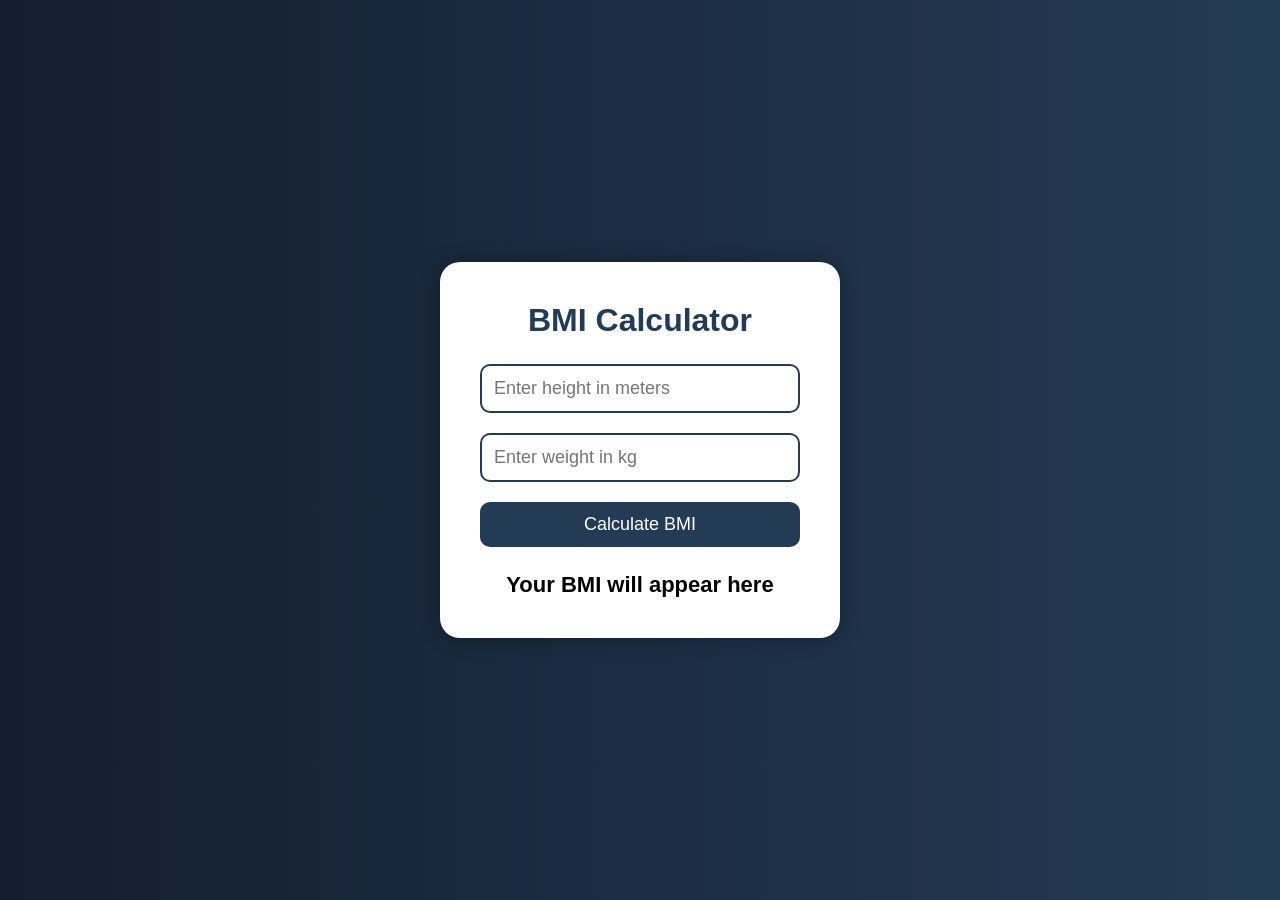
<file: BMI-Calculator/index.html>
<!DOCTYPE html>
<html lang="en">

<head>
    <meta charset="UTF-8">
    <meta name="viewport" content="width=device-width, initial-scale=1.0">
    <title>BMI Calculator</title>

    <link rel="stylesheet" href="style.css">
</head>

<body>

    <div class="container">

        <h1>BMI Calculator</h1>

        <input type="number" id="height" placeholder="Enter height in meters">

        <input type="number" id="weight" placeholder="Enter weight in kg">

        <button id="calculateBtn">Calculate BMI</button>

        <div id="result">Your BMI will appear here</div>

    </div>

    <script src="script.js"></script>

</body>

</html>
</file>
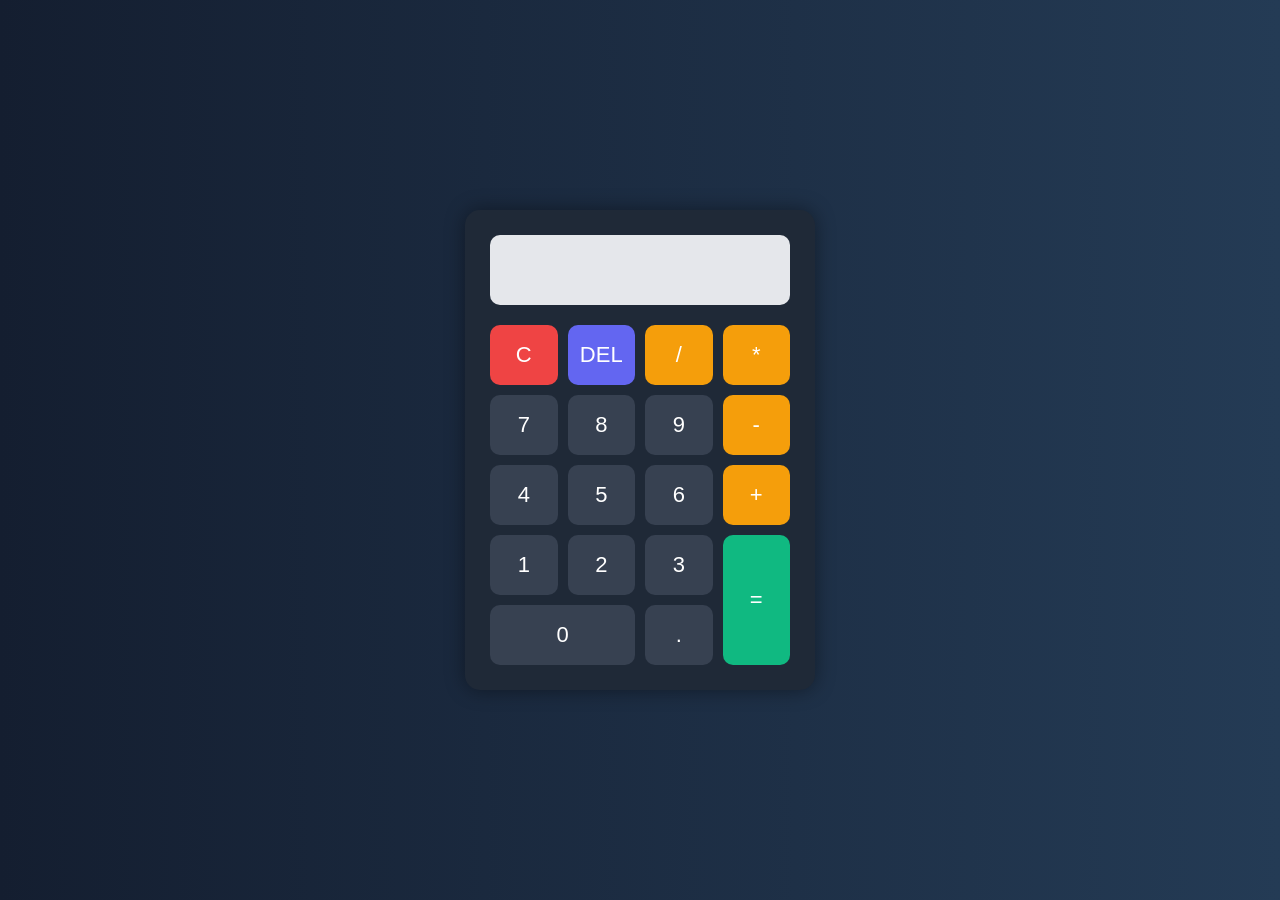
<file: Calculator-App/index.html>
<!DOCTYPE html>
<html lang="en">

<head>
    <meta charset="UTF-8">
    <meta name="viewport" content="width=device-width, initial-scale=1.0">
    <title>Calculator App</title>

    <link rel="stylesheet" href="style.css">
</head>

<body>

    <div class="calculator">

        <input type="text" id="display" readonly>

        <div class="buttons">

            <button class="clear">C</button>
            <button class="delete">DEL</button>
            <button class="operator">/</button>
            <button class="operator">*</button>

            <button>7</button>
            <button>8</button>
            <button>9</button>
            <button class="operator">-</button>

            <button>4</button>
            <button>5</button>
            <button>6</button>
            <button class="operator">+</button>

            <button>1</button>
            <button>2</button>
            <button>3</button>
            <button class="equal">=</button>

            <button class="zero">0</button>
            <button>.</button>

        </div>

    </div>

    <script src="script.js"></script>

</body>

</html>
</file>
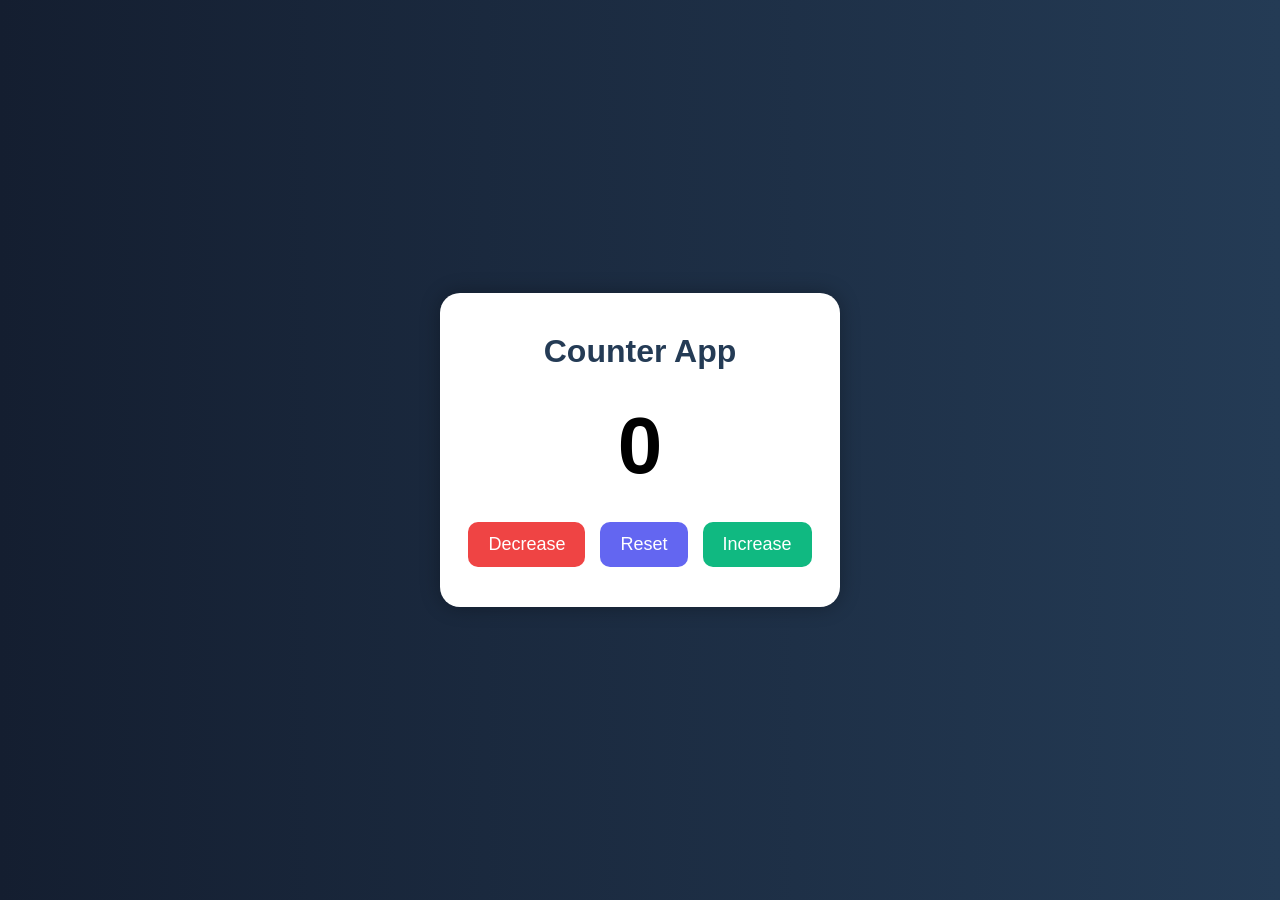
<file: Counter-App/index.html>
<!DOCTYPE html>
<html lang="en">

<head>
    <meta charset="UTF-8">
    <meta name="viewport" content="width=device-width, initial-scale=1.0">
    <title>Counter App</title>

    <link rel="stylesheet" href="style.css">
</head>

<body>

    <div class="container">

        <h1>Counter App</h1>

        <div id="count">0</div>

        <div class="buttons">

            <button id="decrease">Decrease</button>

            <button id="reset">Reset</button>

            <button id="increase">Increase</button>

        </div>

    </div>

    <script src="script.js"></script>

</body>

</html>
</file>
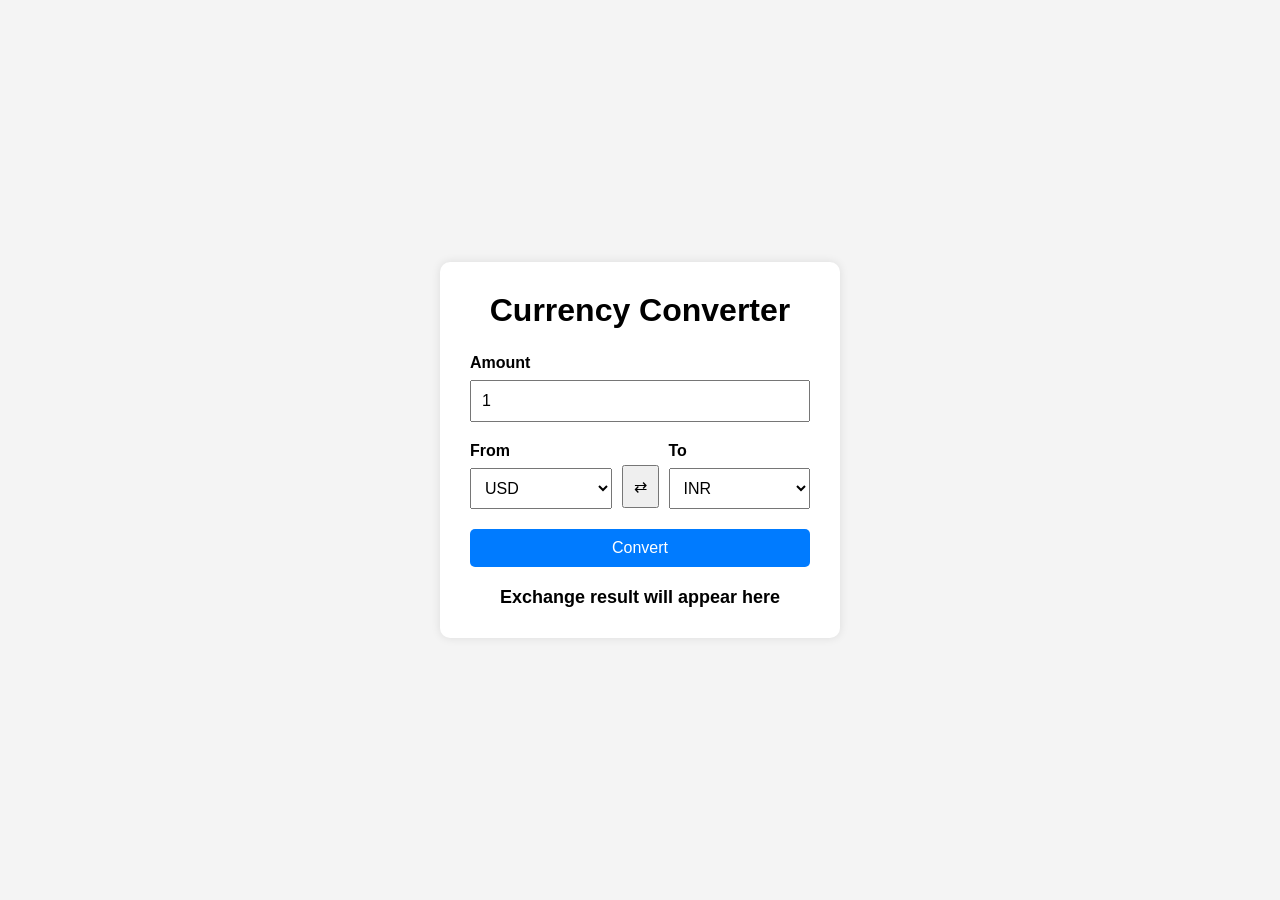
<file: Currency-Converter/index.html>
<!DOCTYPE html>
<html lang="en">
<head>
  <meta charset="UTF-8" />
  <meta name="viewport" content="width=device-width, initial-scale=1.0"/>
  <title>Currency Converter</title>
  <link rel="stylesheet" href="style.css" />
</head>
<body>

  <div class="container">
    <h1>Currency Converter</h1>

    <div class="input-group">
      <label for="amount">Amount</label>
      <input type="number" id="amount" placeholder="Enter amount" value="1" />
    </div>

    <div class="currency-container">

      <div class="currency-box">
        <label for="fromCurrency">From</label>
        <select id="fromCurrency"></select>
      </div>

      <button id="swapBtn">⇄</button>

      <div class="currency-box">
        <label for="toCurrency">To</label>
        <select id="toCurrency"></select>
      </div>

    </div>

    <button id="convertBtn">Convert</button>

    <div class="result" id="result">
      Exchange result will appear here
    </div>

  </div>

  <script src="script.js"></script>
</body>
</html>
</file>
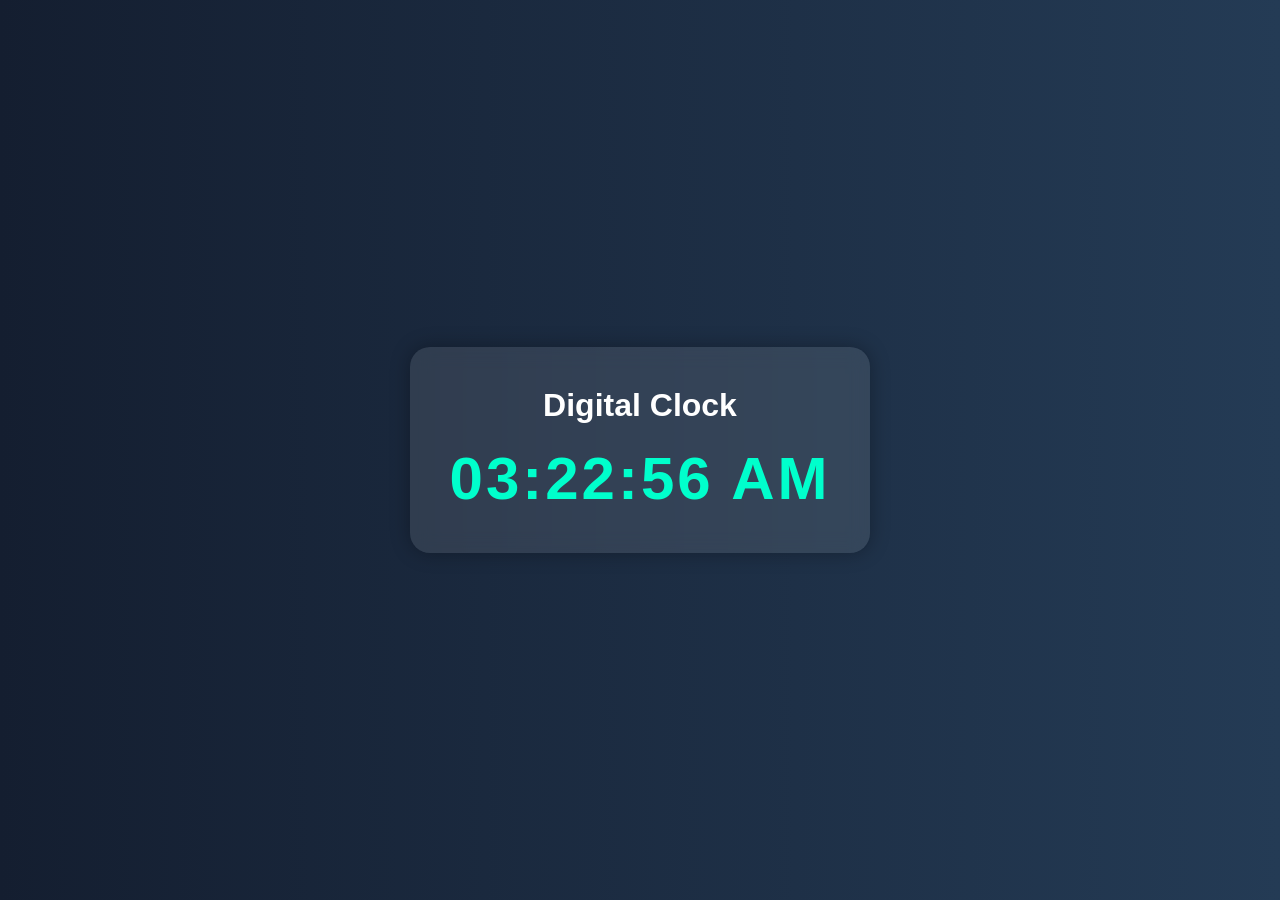
<file: Digital-Clock-Project/index.html>
<!DOCTYPE html>
<html lang="en">

<head>
    <meta charset="UTF-8">
    <meta name="viewport" content="width=device-width, initial-scale=1.0">
    <title>Digital Clock</title>

    <link rel="stylesheet" href="style.css">
</head>

<body>

    <div class="clock-container">

        <h1>Digital Clock</h1>

        <div id="clock">
            00:00:00
        </div>

    </div>

    <script src="script.js"></script>

</body>

</html>
</file>
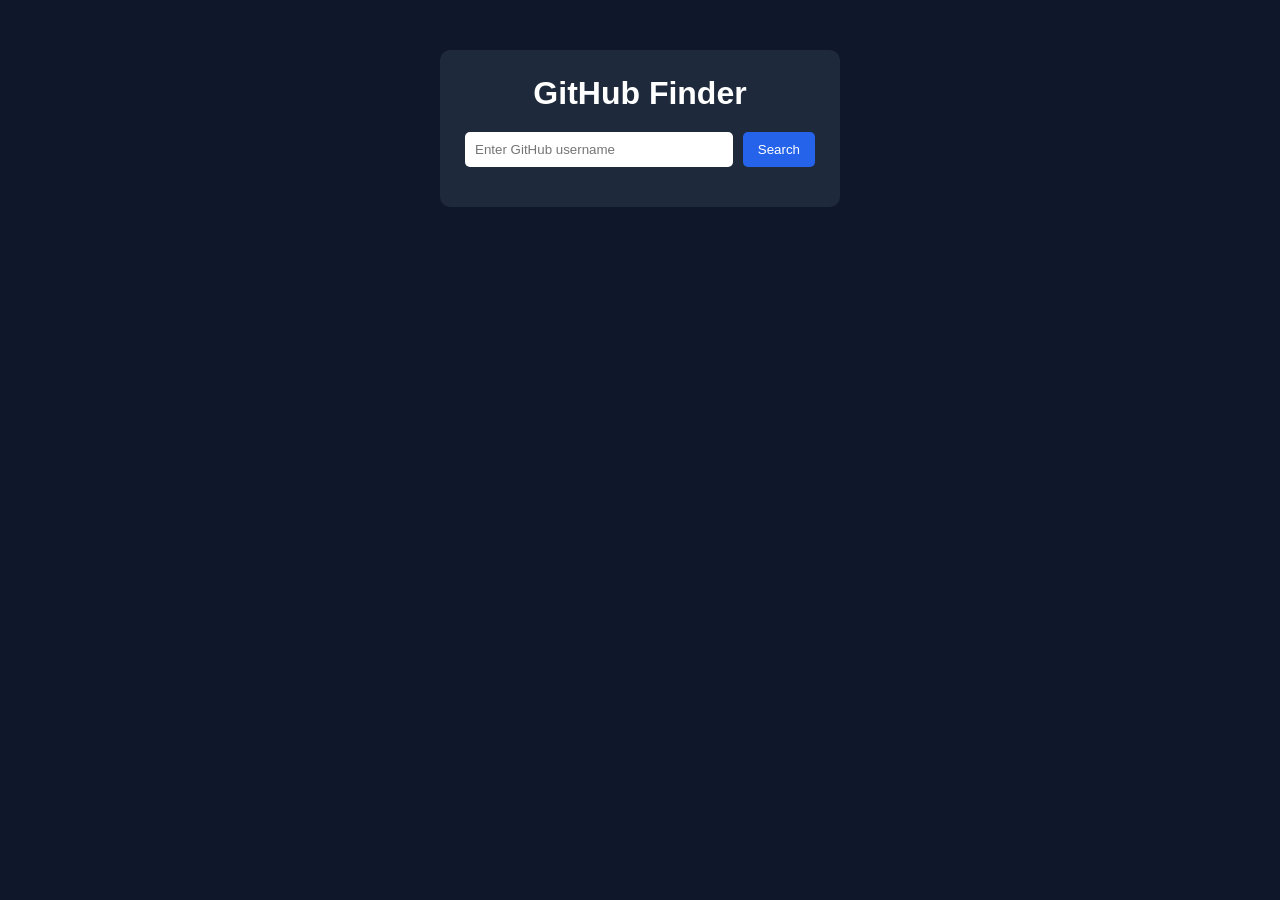
<file: GitHub-Profile-Finder/index.html>
<!DOCTYPE html>
<html lang="en">
<head>
  <meta charset="UTF-8">
  <meta name="viewport" content="width=device-width, initial-scale=1.0">
  <title>GitHub Finder</title>

  <link rel="stylesheet" href="style.css">
</head>
<body>

  <div class="container">

    <h1>GitHub Finder</h1>

    <div class="search-box">

      <input
        type="text"
        id="searchInput"
        placeholder="Enter GitHub username"
      >

      <button id="searchBtn">
        Search
      </button>

    </div>

    <div id="profileContainer"></div>

    <p id="errorMessage"></p>

  </div>

  <script src="script.js"></script>

</body>
</html>
</file>
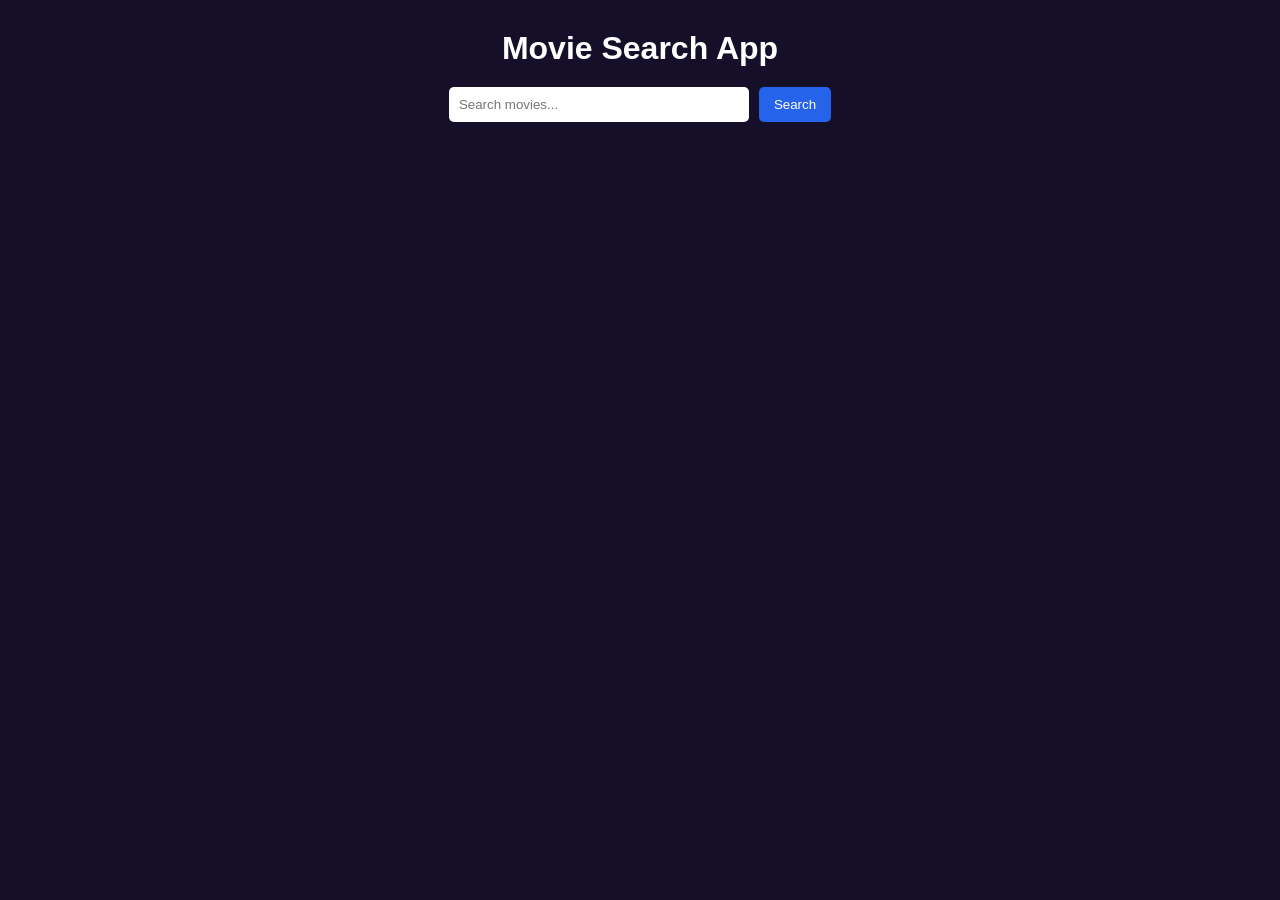
<file: Movie-Search-App/index.html>
<!DOCTYPE html>
<html lang="en">
<head>
  <meta charset="UTF-8">
  <meta name="viewport" content="width=device-width, initial-scale=1.0">

  <title>Movie Search App</title>

  <link rel="stylesheet" href="style.css">
</head>
<body>

  <div class="container">

    <h1>Movie Search App</h1>

    <div class="search-box">

      <input
        type="text"
        id="searchInput"
        placeholder="Search movies..."
      >

      <button id="searchBtn">
        Search
      </button>

    </div>

    <div id="moviesContainer"></div>

    <p id="errorMessage"></p>

  </div>

  <script src="script.js"></script>

</body>
</html>
</file>
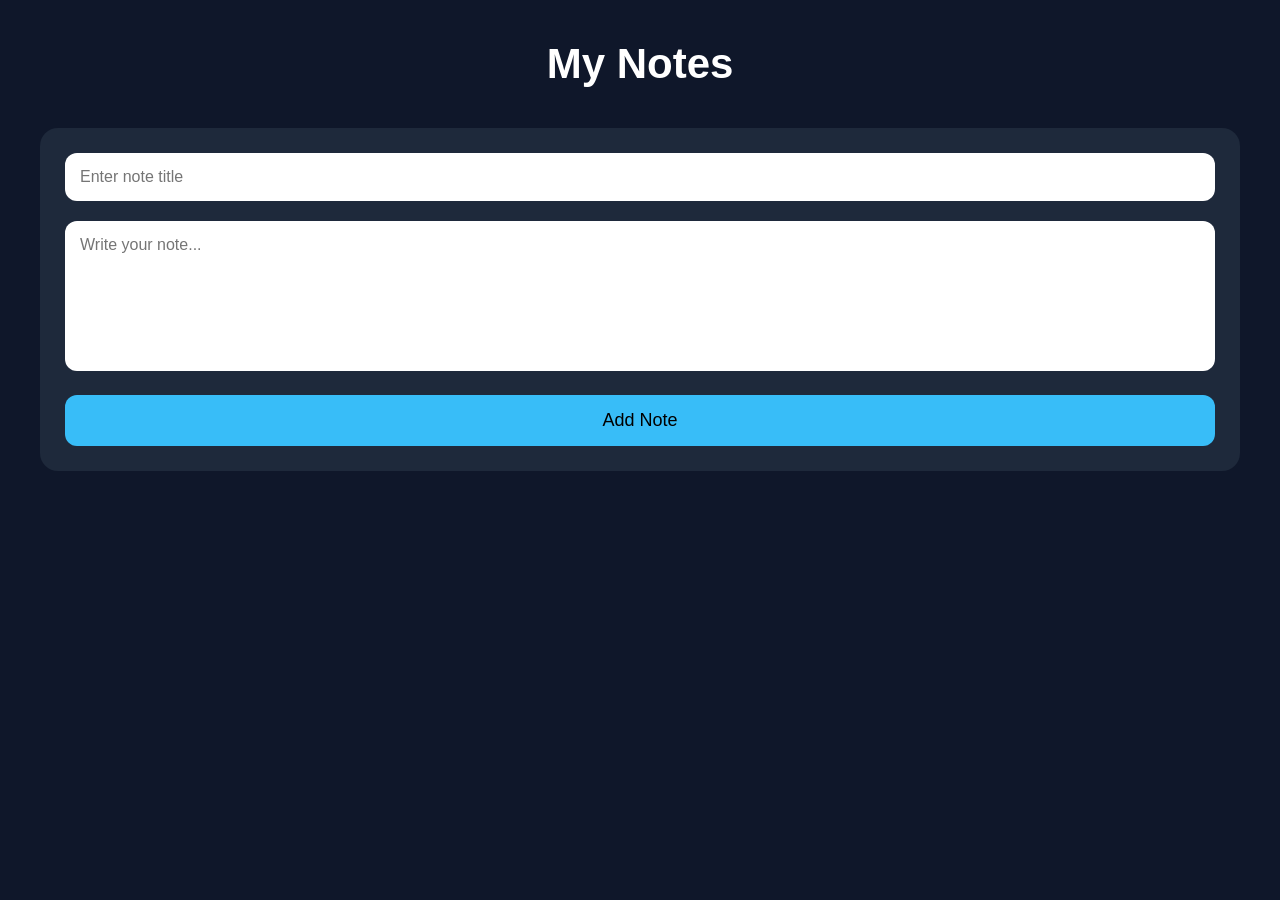
<file: Notes-App/index.html>
<!DOCTYPE html>
<html lang="en">
<head>
  <meta charset="UTF-8">
  <meta name="viewport" content="width=device-width, initial-scale=1.0">
  <title>Notes App</title>
  <link rel="stylesheet" href="style.css">
</head>
<body>

  <div class="container">

    <h1>My Notes</h1>

    <div class="note-input">

      <input
        type="text"
        id="titleInput"
        placeholder="Enter note title"
      >

      <textarea
        id="noteInput"
        placeholder="Write your note..."
      ></textarea>

      <button id="addBtn">Add Note</button>

    </div>

    <div id="notesContainer"></div>

  </div>

  <script src="script.js"></script>
</body>
</html>
</file>
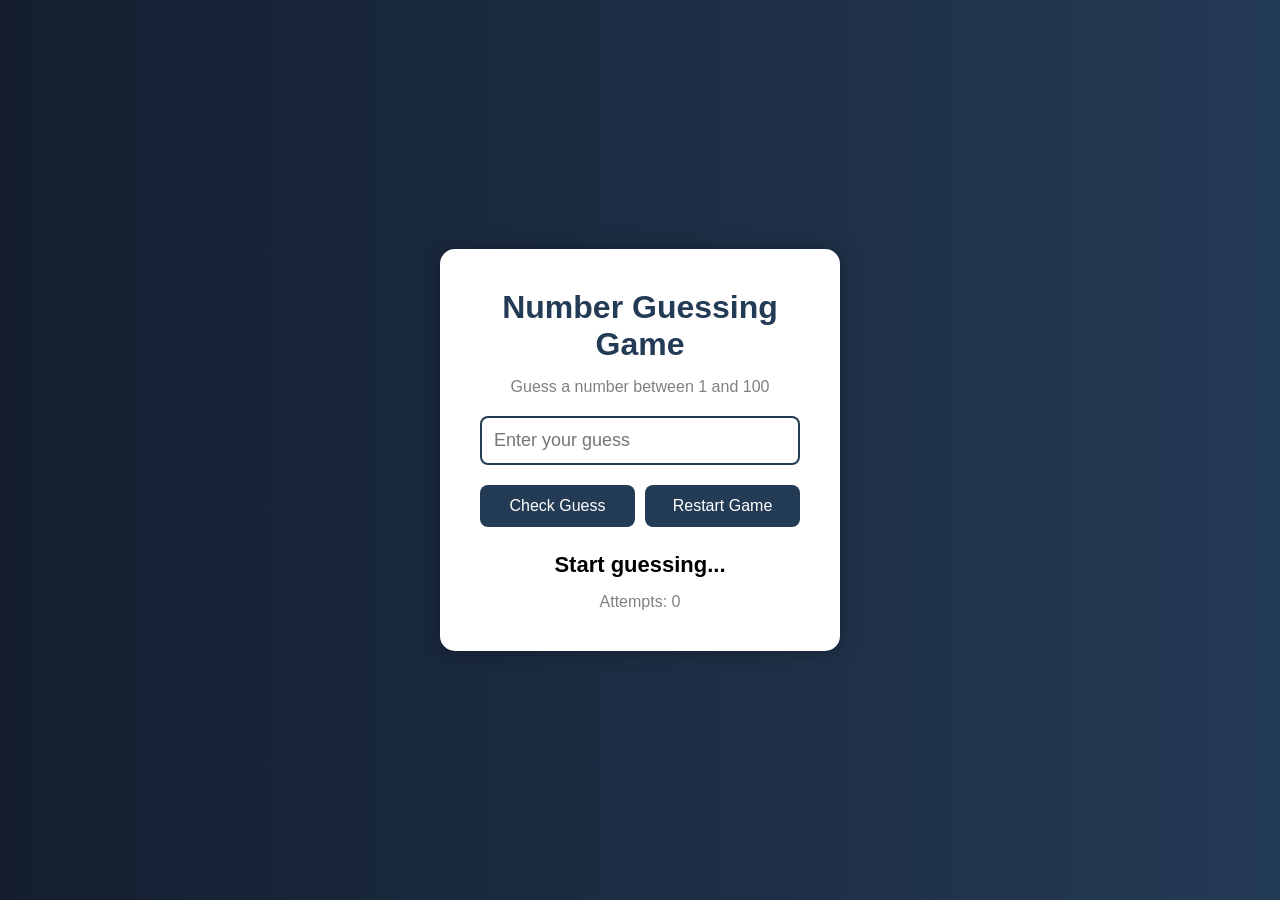
<file: number-guessing-game/index.html>
<!DOCTYPE html>
<html lang="en">

<head>
    <meta charset="UTF-8">
    <meta name="viewport" content="width=device-width, initial-scale=1.0">
    <title>Number Guessing Game</title>

    <link rel="stylesheet" href="style.css">
</head>

<body>

    <div class="container">

        <h1>Number Guessing Game</h1>

        <p class="instruction">
            Guess a number between 1 and 100
        </p>

        <input type="number" id="guessInput" placeholder="Enter your guess">

        <div class="buttons">
            <button id="checkBtn">Check Guess</button>
            <button id="restartBtn">Restart Game</button>
        </div>

        <p id="message">Start guessing...</p>

        <p id="attempts">Attempts: 0</p>

    </div>

    <script src="script.js"></script>

</body>

</html>
</file>
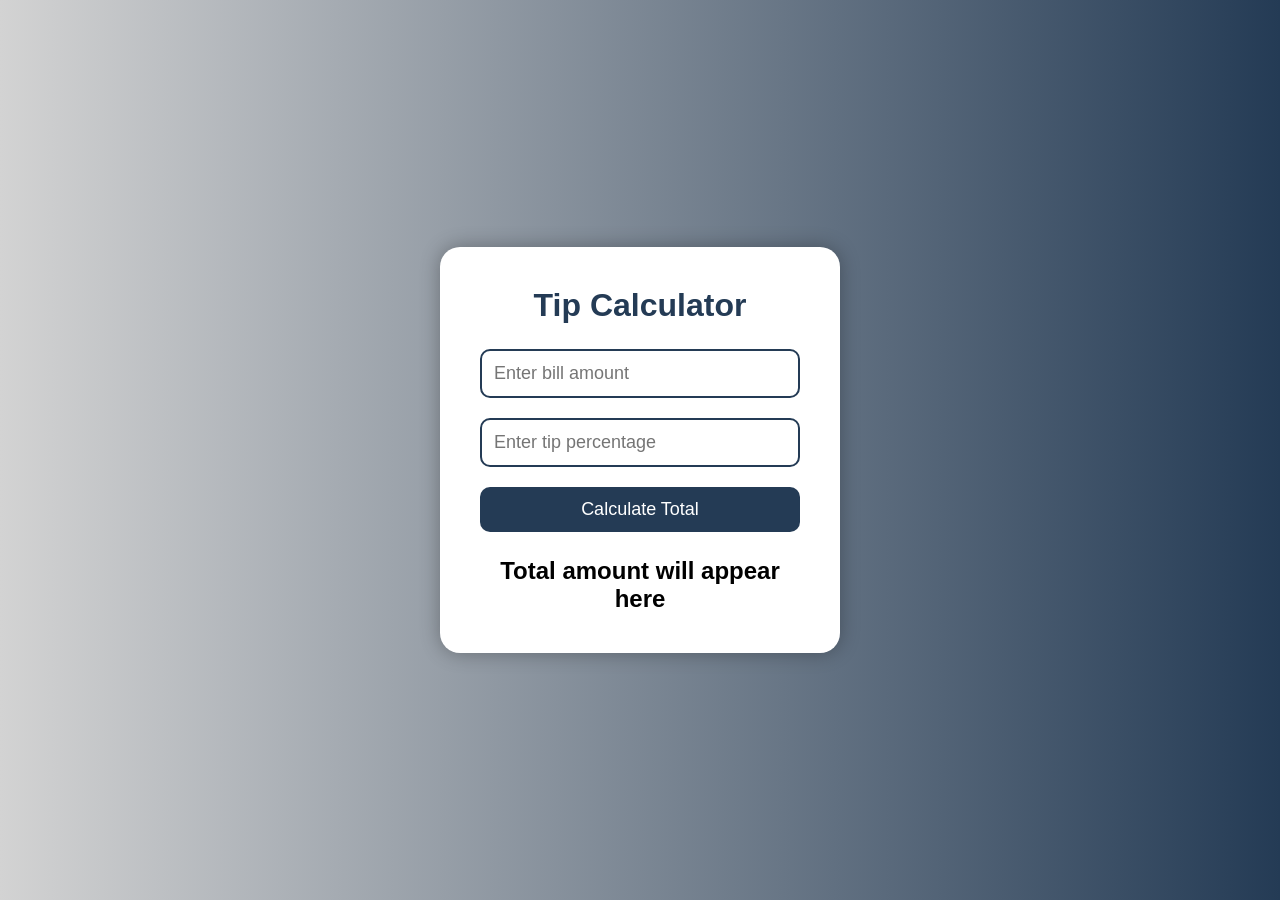
<file: Tip-Calculator/index.html>
<!DOCTYPE html>
<html lang="en">

<head>
    <meta charset="UTF-8">
    <meta name="viewport" content="width=device-width, initial-scale=1.0">
    <title>Tip Calculator</title>

    <link rel="stylesheet" href="style.css">
</head>

<body>

    <div class="container">

        <h1>Tip Calculator</h1>

        <input type="number" id="billAmount"
            placeholder="Enter bill amount">

        <input type="number" id="tipPercentage"
            placeholder="Enter tip percentage">

        <button id="calculateBtn">
            Calculate Total
        </button>

        <div id="result">
            Total amount will appear here
        </div>

    </div>

    <script src="script.js"></script>

</body>

</html>
</file>
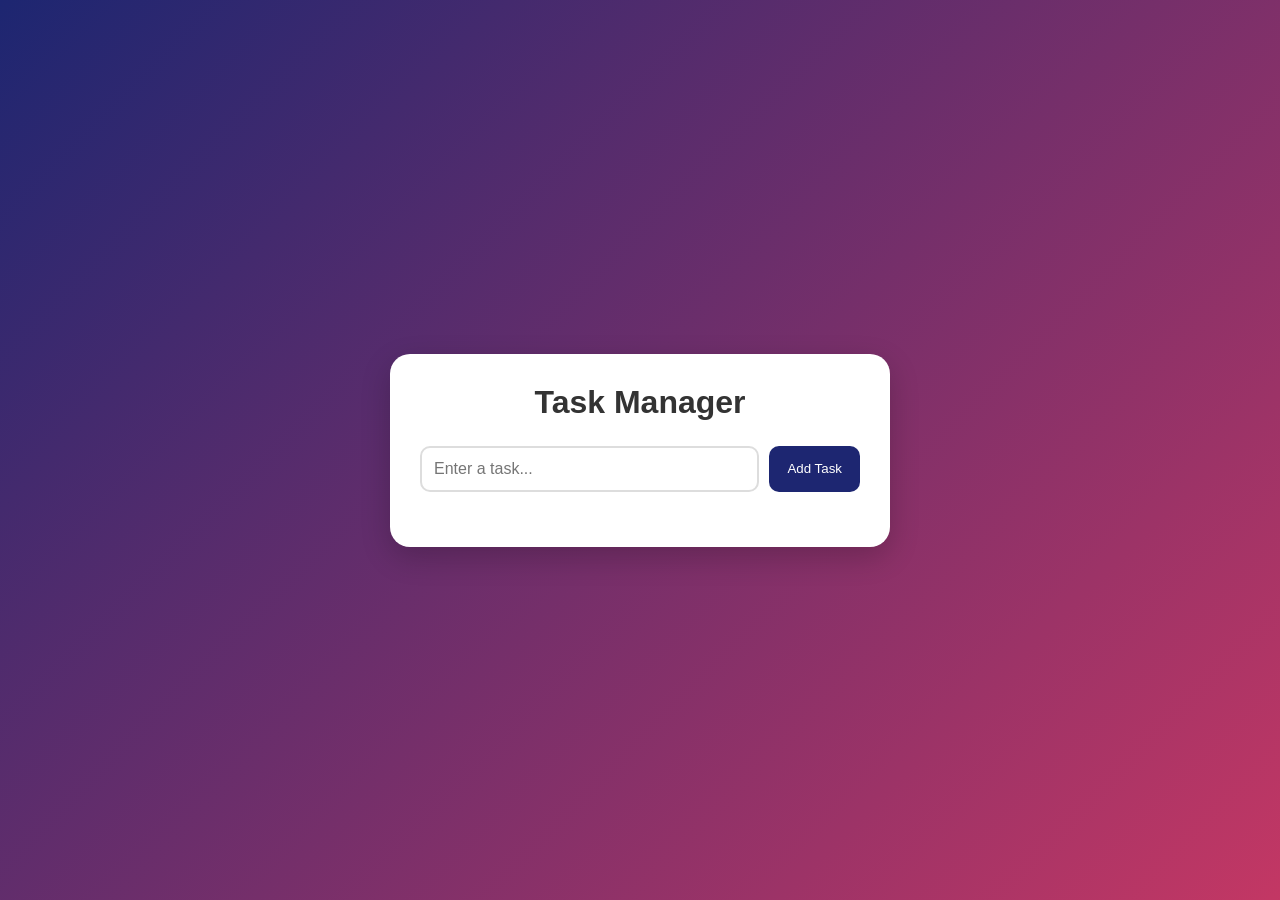
<file: To-Do-List-App/index.html>
<!DOCTYPE html>
<html lang="en">
<head>
  <meta charset="UTF-8" />
  <meta name="viewport" content="width=device-width, initial-scale=1.0"/>
  <title>To-Do App</title>
  <link rel="stylesheet" href="style.css">
</head>
<body>

  <div class="container">

    <h1>Task Manager</h1>

    <div class="input-section">
      <input type="text" id="taskInput" placeholder="Enter a task..." />
      <button id="addBtn">Add Task</button>
    </div>

    <ul id="taskList"></ul>

  </div>

  <script src="script.js"></script>
</body>
</html>
</file>
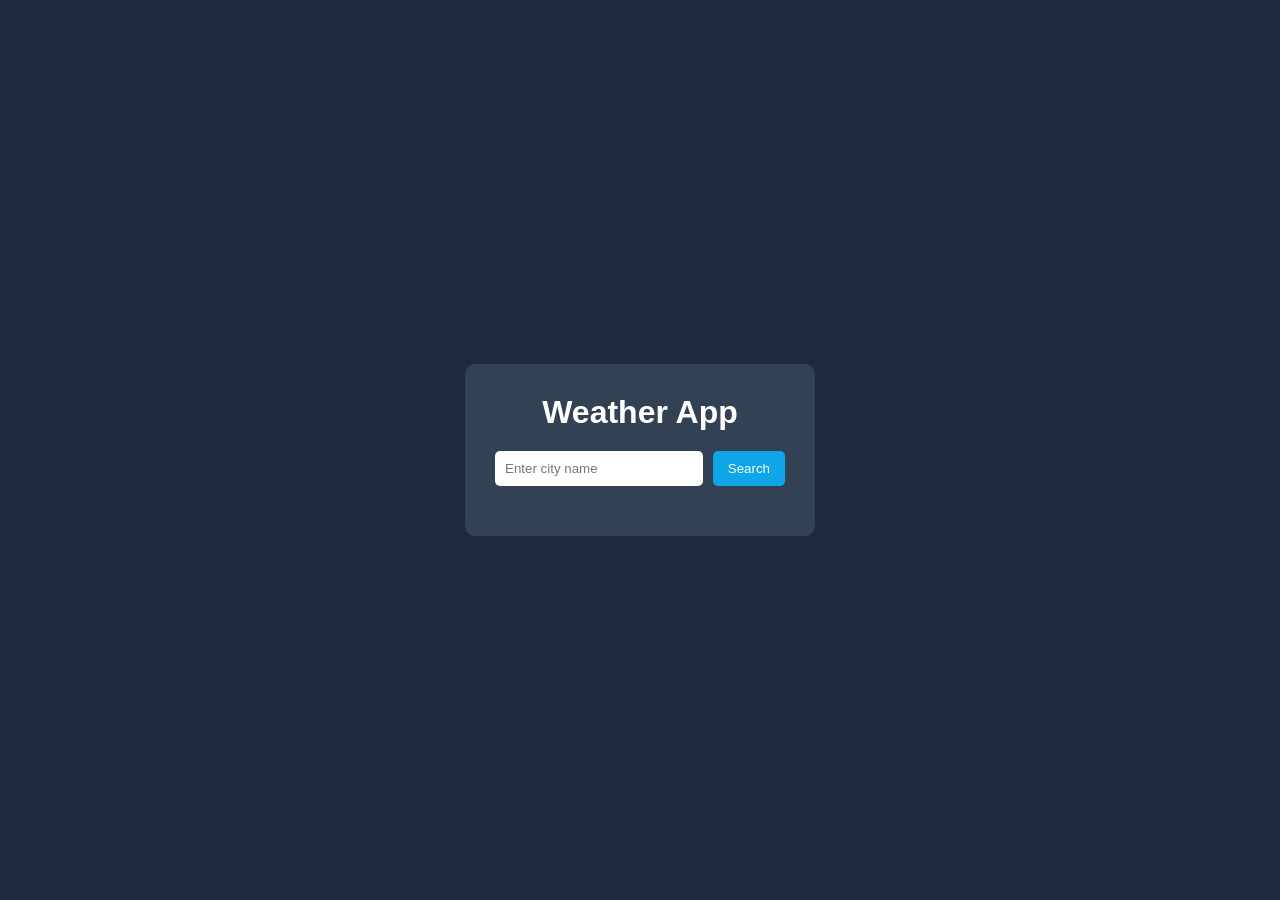
<file: Weather-App/index.html>
<!DOCTYPE html>
<html lang="en">
<head>
  <meta charset="UTF-8" />
  <meta name="viewport" content="width=device-width, initial-scale=1.0"/>
  <title>Weather App</title>

  <link rel="stylesheet" href="style.css">
</head>
<body>

  <div class="container">
    <h1>Weather App</h1>

    <div class="search-box">
      <input type="text" id="cityInput" placeholder="Enter city name">

      <button id="searchBtn">
        Search
      </button>
    </div>

    <div class="weather-card" id="weatherCard">

      <h2 id="cityName"></h2>

      <p id="temperature"></p>

      <p id="description"></p>

      <p id="humidity"></p>

      <p id="windSpeed"></p>

    </div>

    <p class="error" id="errorMessage"></p>

  </div>

  <script src="script.js"></script>
</body>
</html>
</file>
<file: BMI-Calculator/style.css>
* {
    margin: 0;
    padding: 0;
    box-sizing: border-box;
}

body {
    height: 100vh;

    display: flex;
    justify-content: center;
    align-items: center;

    background: linear-gradient(to right, #141e30, #243b55);

    font-family: Arial, Helvetica, sans-serif;
}

.container {
    background-color: white;

    padding: 40px;

    border-radius: 20px;

    width: 400px;

    text-align: center;

    box-shadow: 0px 0px 20px rgba(0,0,0,0.3);
}

h1 {
    margin-bottom: 25px;

    color: #243b55;
}

input {
    width: 100%;

    padding: 12px;

    margin-bottom: 20px;

    font-size: 18px;

    border: 2px solid #243b55;

    border-radius: 10px;
}

button {
    width: 100%;

    padding: 12px;

    font-size: 18px;

    border: none;

    border-radius: 10px;

    background-color: #243b55;

    color: white;

    cursor: pointer;

    transition: 0.2s;
}

button:hover {
    background-color: #141e30;
}

#result {
    margin-top: 25px;

    font-size: 22px;

    font-weight: bold;
}
</file>
<file: Calculator-App/style.css>
* {
    margin: 0;
    padding: 0;
    box-sizing: border-box;
}

body {
    background: linear-gradient(to right, #141e30, #243b55);

    height: 100vh;

    display: flex;
    justify-content: center;
    align-items: center;

    font-family: Arial, Helvetica, sans-serif;
}

.calculator {
    background-color: #1f2937;

    padding: 25px;

    border-radius: 15px;

    width: 350px;

    box-shadow: 0px 0px 20px rgba(0,0,0,0.4);
}

#display {
    width: 100%;

    height: 70px;

    margin-bottom: 20px;

    border: none;

    border-radius: 10px;

    padding: 15px;

    font-size: 28px;

    text-align: right;

    background-color: #e5e7eb;
}

.buttons {
    display: grid;

    grid-template-columns: repeat(4, 1fr);

    gap: 10px;
}

button {
    height: 60px;

    border: none;

    border-radius: 10px;

    font-size: 22px;

    cursor: pointer;

    transition: 0.2s;

    background-color: #374151;

    color: white;
}

button:hover {
    transform: scale(1.05);
}

.operator {
    background-color: #f59e0b;
}

.equal {
    background-color: #10b981;

    grid-row: span 2;

    height: 130px;
}

.clear {
    background-color: #ef4444;
}

.delete {
    background-color: #6366f1;
}

.zero {
    grid-column: span 2;
}
</file>
<file: Counter-App/style.css>
* {
    margin: 0;
    padding: 0;
    box-sizing: border-box;
}

body {
    height: 100vh;

    display: flex;
    justify-content: center;
    align-items: center;

    background: linear-gradient(to right, #141e30, #243b55);

    font-family: Arial, Helvetica, sans-serif;
}

.container {
    background-color: white;

    padding: 40px;

    border-radius: 20px;

    text-align: center;

    width: 400px;

    box-shadow: 0px 0px 20px rgba(0,0,0,0.3);
}

h1 {
    margin-bottom: 30px;

    color: #243b55;
}

#count {
    font-size: 80px;

    font-weight: bold;

    margin-bottom: 30px;

    color: black;
}

.buttons {
    display: flex;

    justify-content: center;

    gap: 15px;
}

button {
    padding: 12px 20px;

    border: none;

    border-radius: 10px;

    font-size: 18px;

    cursor: pointer;

    transition: 0.2s;

    color: white;
}

button:hover {
    transform: scale(1.05);
}

#increase {
    background-color: #10b981;
}

#decrease {
    background-color: #ef4444;
}

#reset {
    background-color: #6366f1;
}
</file>
<file: Currency-Converter/style.css>
* {
  margin: 0;
  padding: 0;
  box-sizing: border-box;
  font-family: Arial, sans-serif;
}

body {
  background: #f4f4f4;
  display: flex;
  justify-content: center;
  align-items: center;
  height: 100vh;
}

.container {
  background: white;
  padding: 30px;
  width: 400px;
  border-radius: 10px;
  box-shadow: 0 0 10px rgba(0,0,0,0.1);
}

h1 {
  text-align: center;
  margin-bottom: 25px;
}

.input-group,
.currency-box {
  display: flex;
  flex-direction: column;
}

.input-group label,
.currency-box label {
  margin-bottom: 8px;
  font-weight: bold;
}

input,
select,
button {
  padding: 10px;
  font-size: 16px;
}

.currency-container {
  display: flex;
  align-items: center;
  justify-content: space-between;
  margin: 20px 0;
  gap: 10px;
}

.currency-box {
  flex: 1;
}

#swapBtn {
  margin-top: 22px;
  cursor: pointer;
}

#convertBtn {
  width: 100%;
  border: none;
  background: #007bff;
  color: white;
  cursor: pointer;
  border-radius: 5px;
}

#convertBtn:hover {
  background: #0056b3;
}

.result {
  margin-top: 20px;
  text-align: center;
  font-size: 18px;
  font-weight: bold;
}
</file>
<file: Digital-Clock-Project/style.css>
* {
    margin: 0;
    padding: 0;
    box-sizing: border-box;
}

body {
    height: 100vh;

    display: flex;
    justify-content: center;
    align-items: center;

    background: linear-gradient(to right, #141e30, #243b55);

    font-family: Arial, Helvetica, sans-serif;
}

.clock-container {
    background-color: rgba(255, 255, 255, 0.1);

    padding: 40px;

    border-radius: 20px;

    text-align: center;

    backdrop-filter: blur(10px);

    box-shadow: 0px 0px 20px rgba(0,0,0,0.3);
}

h1 {
    color: white;

    margin-bottom: 20px;

    font-size: 32px;
}

#clock {
    font-size: 60px;

    color: #00ffcc;

    font-weight: bold;

    letter-spacing: 3px;
}
</file>
<file: GitHub-Profile-Finder/style.css>
* {
  margin: 0;
  padding: 0;
  box-sizing: border-box;
}

body {
  font-family: Arial, sans-serif;
  background: #0f172a;
  color: white;
  display: flex;
  justify-content: center;
  padding-top: 50px;
}

.container {
  width: 400px;
  background: #1e293b;
  padding: 25px;
  border-radius: 10px;
}

h1 {
  text-align: center;
}

.search-box {
  display: flex;
  gap: 10px;
  margin-top: 20px;
}

input {
  flex: 1;
  padding: 10px;
  border: none;
  border-radius: 5px;
}

button {
  padding: 10px 15px;
  border: none;
  background: #2563eb;
  color: white;
  border-radius: 5px;
  cursor: pointer;
}

button:hover {
  background: #1d4ed8;
}

.profile-card {
  margin-top: 20px;
  background: #334155;
  padding: 20px;
  border-radius: 10px;
  text-align: center;
}

.profile-card img {
  width: 120px;
  border-radius: 50%;
}

.profile-card h2 {
  margin-top: 10px;
}

.profile-card p {
  margin: 10px 0;
}

.profile-card a {
  display: inline-block;
  margin-top: 10px;
  text-decoration: none;
  color: #38bdf8;
}

#errorMessage {
  color: #f87171;
  text-align: center;
  margin-top: 15px;
}
</file>
<file: Movie-Search-App/style.css>
* {
  margin: 0;
  padding: 0;
  box-sizing: border-box;
}

body {
  font-family: Arial, sans-serif;
  background: #150f2a;
  color: white;
  padding: 30px;
}

.container {
  max-width: 1200px;
  margin: auto;
}

h1 {
  text-align: center;
}

.search-box {
  display: flex;
  justify-content: center;
  gap: 10px;
  margin: 20px 0;
}

input {
  width: 300px;
  padding: 10px;
  border: none;
  border-radius: 5px;
}

button {
  padding: 10px 15px;
  border: none;
  border-radius: 5px;
  background: #2563eb;
  color: white;
  cursor: pointer;
}

button:hover {
  background: #1d4ed8;
}

#moviesContainer {
  display: grid;
  grid-template-columns:
    repeat(auto-fit, minmax(200px, 1fr));

  gap: 20px;
}

.movie-card {
  background: #1e293b;
  padding: 15px;
  border-radius: 10px;
  text-align: center;
}

.movie-card img {
  width: 100%;
  border-radius: 10px;
}

.movie-card h3 {
  margin-top: 10px;
}

.movie-card p {
  margin-top: 5px;
}

#errorMessage {
  text-align: center;
  color: #f87171;
  margin-top: 20px;
}
</file>
<file: Notes-App/style.css>
* {
  margin: 0;
  padding: 0;
  box-sizing: border-box;
  font-family: Verdana, Geneva, Tahoma, sans-serif;
}

body {
  min-height: 100vh;
  background: #0f172a;
  padding: 40px;
  color: white;
}

.container {
  max-width: 1200px;
  margin: auto;
}

h1 {
  text-align: center;
  margin-bottom: 40px;
  font-size: 42px;
}

.note-input {
  background: #1e293b;
  padding: 25px;
  border-radius: 18px;
  margin-bottom: 40px;
}

.note-input input,
.note-input textarea {
  width: 100%;
  padding: 15px;
  margin-bottom: 20px;
  border: none;
  border-radius: 12px;
  font-size: 16px;
}

.note-input textarea {
  height: 150px;
  resize: none;
}

.note-input button {
  width: 100%;
  padding: 15px;
  border: none;
  background: #38bdf8;
  color: black;
  font-size: 18px;
  border-radius: 12px;
  cursor: pointer;
  transition: 0.3s;
}

.note-input button:hover {
  transform: scale(1.02);
}

#notesContainer {
  display: grid;
  grid-template-columns: repeat(auto-fit, minmax(280px, 1fr));
  gap: 20px;
}

.note-card {
  background: #1e293b;
  padding: 20px;
  border-radius: 16px;
  position: relative;
}

.note-card h2 {
  margin-bottom: 12px;
  color: #38bdf8;
}

.note-card p {
  margin-bottom: 15px;
  line-height: 1.5;
}

.note-date {
  font-size: 13px;
  opacity: 0.7;
  margin-bottom: 15px;
}

.note-buttons {
  display: flex;
  gap: 10px;
}

.note-buttons button {
  flex: 1;
  padding: 10px;
  border: none;
  border-radius: 10px;
  cursor: pointer;
  font-weight: bold;
}

.edit-btn {
  background: #facc15;
}

.delete-btn {
  background: #ef4444;
  color: white;
}
</file>
<file: number-guessing-game/style.css>
* {
    margin: 0;
    padding: 0;
    box-sizing: border-box;
}

body {
    font-family: Arial, Helvetica, sans-serif;
    background: linear-gradient(to right, #141e30, #243b55);
    height: 100vh;

    display: flex;
    justify-content: center;
    align-items: center;
}

.container {
    background-color: white;
    padding: 40px;
    border-radius: 15px;
    width: 400px;

    text-align: center;

    box-shadow: 0px 0px 20px rgba(0,0,0,0.3);
}

h1 {
    margin-bottom: 15px;
    color: #243b55;
}

.instruction {
    margin-bottom: 20px;
    color: gray;
}

input {
    width: 100%;
    padding: 12px;
    font-size: 18px;

    border: 2px solid #243b55;
    border-radius: 8px;

    margin-bottom: 20px;
}

.buttons {
    display: flex;
    justify-content: space-between;
    gap: 10px;
}

button {
    flex: 1;

    padding: 12px;
    border: none;
    border-radius: 8px;

    background-color: #243b55;
    color: white;

    font-size: 16px;
    cursor: pointer;

    transition: 0.3s;
}

button:hover {
    background-color: #141e30;
}

#message {
    margin-top: 25px;
    font-size: 22px;
    font-weight: bold;
}

#attempts {
    margin-top: 15px;
    color: gray;
}
</file>
<file: Tip-Calculator/style.css>
* {
    margin: 0;
    padding: 0;
    box-sizing: border-box;
}

body {
    height: 100vh;

    display: flex;
    justify-content: center;
    align-items: center;

    background: linear-gradient(to right, lightgrey, #243b55);

    font-family: Arial, Helvetica, sans-serif;
}

.container {
    background-color: white;

    width: 400px;

    padding: 40px;

    border-radius: 20px;

    text-align: center;

    box-shadow: 0px 0px 20px rgba(0,0,0,0.3);
}

h1 {
    margin-bottom: 25px;

    color: #243b55;
}

input {
    width: 100%;

    padding: 12px;

    margin-bottom: 20px;

    font-size: 18px;

    border-radius: 10px;

    border: 2px solid #243b55;
}

button {
    width: 100%;

    padding: 12px;

    border: none;

    border-radius: 10px;

    font-size: 18px;

    background-color: #243b55;

    color: white;

    cursor: pointer;

    transition: 0.2s;
}

button:hover {
    background-color: #141e30;
}

#result {
    margin-top: 25px;

    font-size: 24px;

    font-weight: bold;
}
</file>
<file: To-Do-List-App/style.css>
* {
  margin: 0;
  padding: 0;
  box-sizing: border-box;
  font-family: Arial, Helvetica, sans-serif;
}

body {
  min-height: 100vh;
  background: linear-gradient(135deg, #1d2671, #c33764);
  display: flex;
  justify-content: center;
  align-items: center;
  padding: 20px;
}

.container {
  width: 100%;
  max-width: 500px;
  background-color: white;
  border-radius: 20px;
  padding: 30px;
  box-shadow: 0 10px 30px rgba(0,0,0,0.2);
}

h1 {
  text-align: center;
  margin-bottom: 25px;
  color: #333;
}

.input-section {
  display: flex;
  gap: 10px;
  margin-bottom: 25px;
}

.input-section input {
  flex: 1;
  padding: 12px;
  border: 2px solid #ddd;
  border-radius: 10px;
  font-size: 16px;
}

.input-section button {
  padding: 12px 18px;
  border: none;
  background-color: #1d2671;
  color: white;
  border-radius: 10px;
  cursor: pointer;
  transition: 0.3s;
}

.input-section button:hover {
  background-color: #2e3cb3;
}

#taskList {
  list-style: none;
}

.task-item {
  background-color: #f4f4f4;
  padding: 15px;
  border-radius: 12px;
  margin-bottom: 12px;

  display: flex;
  justify-content: space-between;
  align-items: center;
}

.task-text {
  font-size: 16px;
}

.completed {
  text-decoration: line-through;
  opacity: 0.6;
}

.task-buttons {
  display: flex;
  gap: 10px;
}

.complete-btn {
  background-color: #28a745;
}

.delete-btn {
  background-color: #dc3545;
}

.task-buttons button {
  border: none;
  color: white;
  padding: 8px 12px;
  border-radius: 8px;
  cursor: pointer;
}
</file>
<file: Weather-App/style.css>
* {
  margin: 0;
  padding: 0;
  box-sizing: border-box;
}

body {
  font-family: Arial, sans-serif;
  background: #1e293b;
  display: flex;
  justify-content: center;
  align-items: center;
  height: 100vh;
  color: white;
}

.container {
  background: #334155;
  padding: 30px;
  border-radius: 10px;
  width: 350px;
  text-align: center;
}

.search-box {
  display: flex;
  gap: 10px;
  margin-top: 20px;
}

input {
  flex: 1;
  padding: 10px;
  border: none;
  border-radius: 5px;
}

button {
  padding: 10px 15px;
  border: none;
  background: #0ea5e9;
  color: white;
  border-radius: 5px;
  cursor: pointer;
}

button:hover {
  background: #0284c7;
}

.weather-card {
  margin-top: 20px;
}

.weather-card p {
  margin: 10px 0;
}

.error {
  color: #f87171;
  margin-top: 15px;
}
</file>
